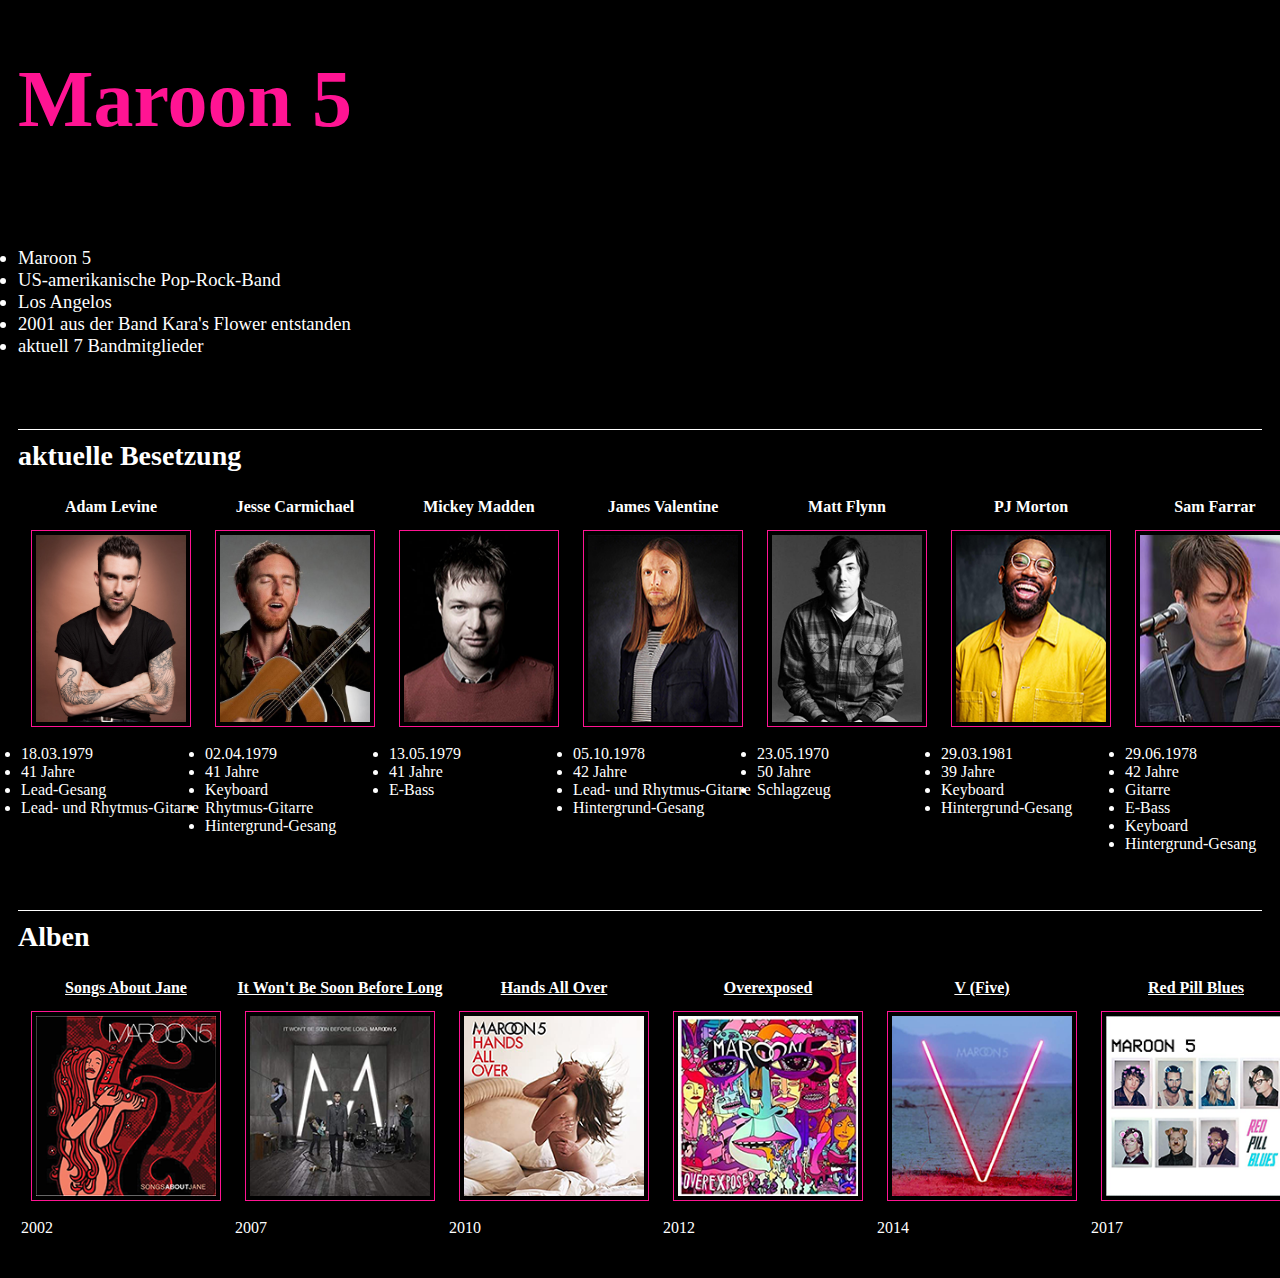
<file: index.html>
<!DOCTYPE html>
<html>
    <head>
    	<link rel="stylesheet" type="text/css" href="stylesheet.css">
        <meta charset="utf-8" />
        <title>Maroon 5</title>
    </head>
    <h1>
    	Maroon 5
	</h1>
    <body>
    	<p>
    	<li>Maroon 5</li>
    	<li>US-amerikanische Pop-Rock-Band</li>
    	<li>Los Angelos</li>
    	<li>2001 aus der Band Kara's Flower entstanden</li>
    	<li>aktuell 7 Bandmitglieder</li>
    	</p>
    	<h2>aktuelle Besetzung</h2>
    	<table>
    		<tr>
    			<th>Adam Levine</th>
    			<th>Jesse Carmichael</th>
    			<th>Mickey Madden</th>
    			<th>James Valentine</th>
    			<th>Matt Flynn</th>
    			<th>PJ Morton</th>
    			<th>Sam Farrar</th>
    		</tr>
    		<tr>
    			<td>
    				<img src="adam_levine_neu.png"; width="150"; height="187.5"; alt="Bild">
    			</td>
    			<td>
    				<img src="Jesse_Carmichael_neu.png"; width="150"; height="187.5"; alt="Bild">
    			</td>
    			<td>
    				<img src="Mickey_Madden_neu.png"; width="150"; height="187.5"; alt="Bild">
    			</td>
    			<td>
    				<img src="James_Valentine_neu.png"; width="150"; height="187.5"; alt="Bild">
    			</td>
    			<td>
    				<img src="Matt_Flynn2_neu.png"; width="150"; height="187.5"; alt="Bild">
    			</td>
    			<td>
    				<img src="PJ_Morton_neu.png"; width="150"; height="187.5"; alt="Bild">
    			</td>
    			<td>
    				<img src="Sam_Farrar_neu.png"; width="150"; height="187.5"; alt="Bild">
    			</td>
    		</tr>
    		<tr>
    			<td>
    				<li>18.03.1979</li>
    				<li>41 Jahre</li>
    				<li>Lead-Gesang</li>
    				<li>Lead- und Rhytmus-Gitarre</li>
    			</td>
    			<td>
    				<li>02.04.1979</li>
    				<li>41 Jahre</li>
    				<li>Keyboard</li>
    				<li>Rhytmus-Gitarre</li>
    				<li>Hintergrund-Gesang</li>
    			</td>
    			<td>
    				<li>13.05.1979</li>
    				<li>41 Jahre</li>
    				<li>E-Bass</li>
    			</td>
    			<td>
    				<li>05.10.1978</li>
    				<li>42 Jahre</li>
    				<li>Lead- und Rhytmus-Gitarre</li>
    				<li>Hintergrund-Gesang</li>
    			</td>
    			<td>
    				<li>23.05.1970</li>
    				<li>50 Jahre</li>
    				<li>Schlagzeug</li>
    			</td>
    			<td>
    				<li>29.03.1981</li>
    				<li>39 Jahre</li>
    				<li>Keyboard</li>
    				<li>Hintergrund-Gesang</li>
    			</td>
    			<td>
    				<li>29.06.1978</li>
    				<li>42 Jahre</li>
    				<li>Gitarre</li>
    				<li>E-Bass</li>
    				<li>Keyboard</li>
    				<li>Hintergrund-Gesang</li>
    			</td>
    		</tr>
    	</table>
    	<h2>Alben</h2>
    	<table>
    		<tr>
    			<th>
    				<a href="Album1.html">Songs About Jane</a>
    			</th>
    			<th>
    				<a href="Album2.html">It Won't Be Soon Before Long</a>
    			</th>
    			<th>
    				<a href="Album3.html">Hands All Over</a>
    			</th>
    			<th>
    				<a href="Album4.html">Overexposed</a>
    			</th>
    			<th>
    				<a href="Album5.html">V (Five)</a>
    			</th>
    			<th>
    				<a href="Album6.html">Red Pill Blues</a>
    			</th>
    		</tr>
    		<tr>
    			<td>
    				<img src="Album1_neu.png"; width="180"; height="180"; alt="Bild">
    			</td>
    			<td>
    				<img src="Album2_neu.png"; width="180"; height="180"; alt="Bild">
    			</td>
    			<td>
    				<img src="Album3_neu.png"; width="180"; height="180"; alt="Bild">
    			</td>
    			<td>
    				<img src="Album4_neu.png"; width="180"; height="180"; alt="Bild">
    			</td>
    			<td>
    				<img src="Album5_neu.png"; width="180"; height="180"; alt="Bild">
    			</td>
    			<td>
    				<img src="Album6_neu.png"; width="180"; height="180"; alt="Bild">
    			</td>
    		</tr>
    		<tr>
    			<td>2002</td>
    			<td>2007</td>
    			<td>2010</td>
    			<td>2012</td>
    			<td>2014</td>
    			<td>2017</td>
    		</tr>
    	</table>
    </body>
</html>
</file>
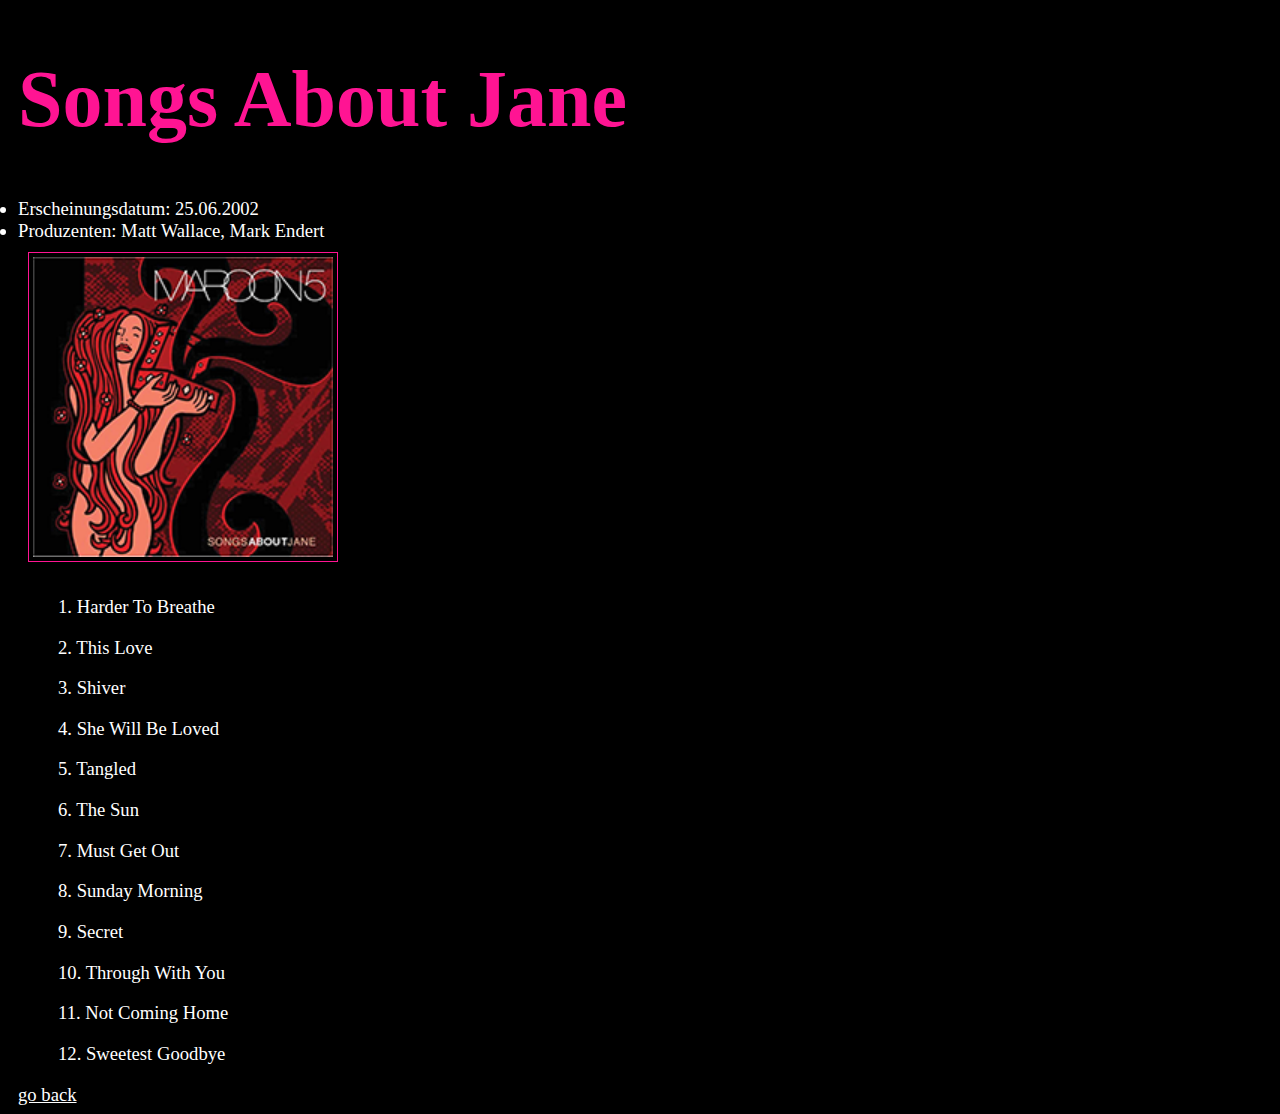
<file: Album1.html>
<!DOCTYPE html>
<html>
    <head>
    	<link rel="stylesheet" type="text/css" href="stylesheet.css">
        <meta charset="utf-8" />
        <title>Maroon 5 - Songs About Jane</title>
    </head>
    <h1>Songs About Jane</h1>
    <body>
    	<li>Erscheinungsdatum: 25.06.2002</li>
    	<li>Produzenten: Matt Wallace, Mark Endert</li>
    	<img src="Album1_neu.png"; width="300"; height="300"; alt="Bild">
    	<ol>1. Harder To Breathe</ol>
    	<ol>2. This Love</ol>
    	<ol>3. Shiver</ol>
    	<ol>4. She Will Be Loved</ol>
    	<ol>5. Tangled</ol>
    	<ol>6. The Sun</ol>
    	<ol>7. Must Get Out</ol>
    	<ol>8. Sunday Morning</ol>
    	<ol>9. Secret</ol>
    	<ol>10. Through With You</ol>
    	<ol>11. Not Coming Home</ol>
    	<ol>12. Sweetest Goodbye</ol>
    	<a href="index.html">go back</a>
    </body>
</html>
</file>
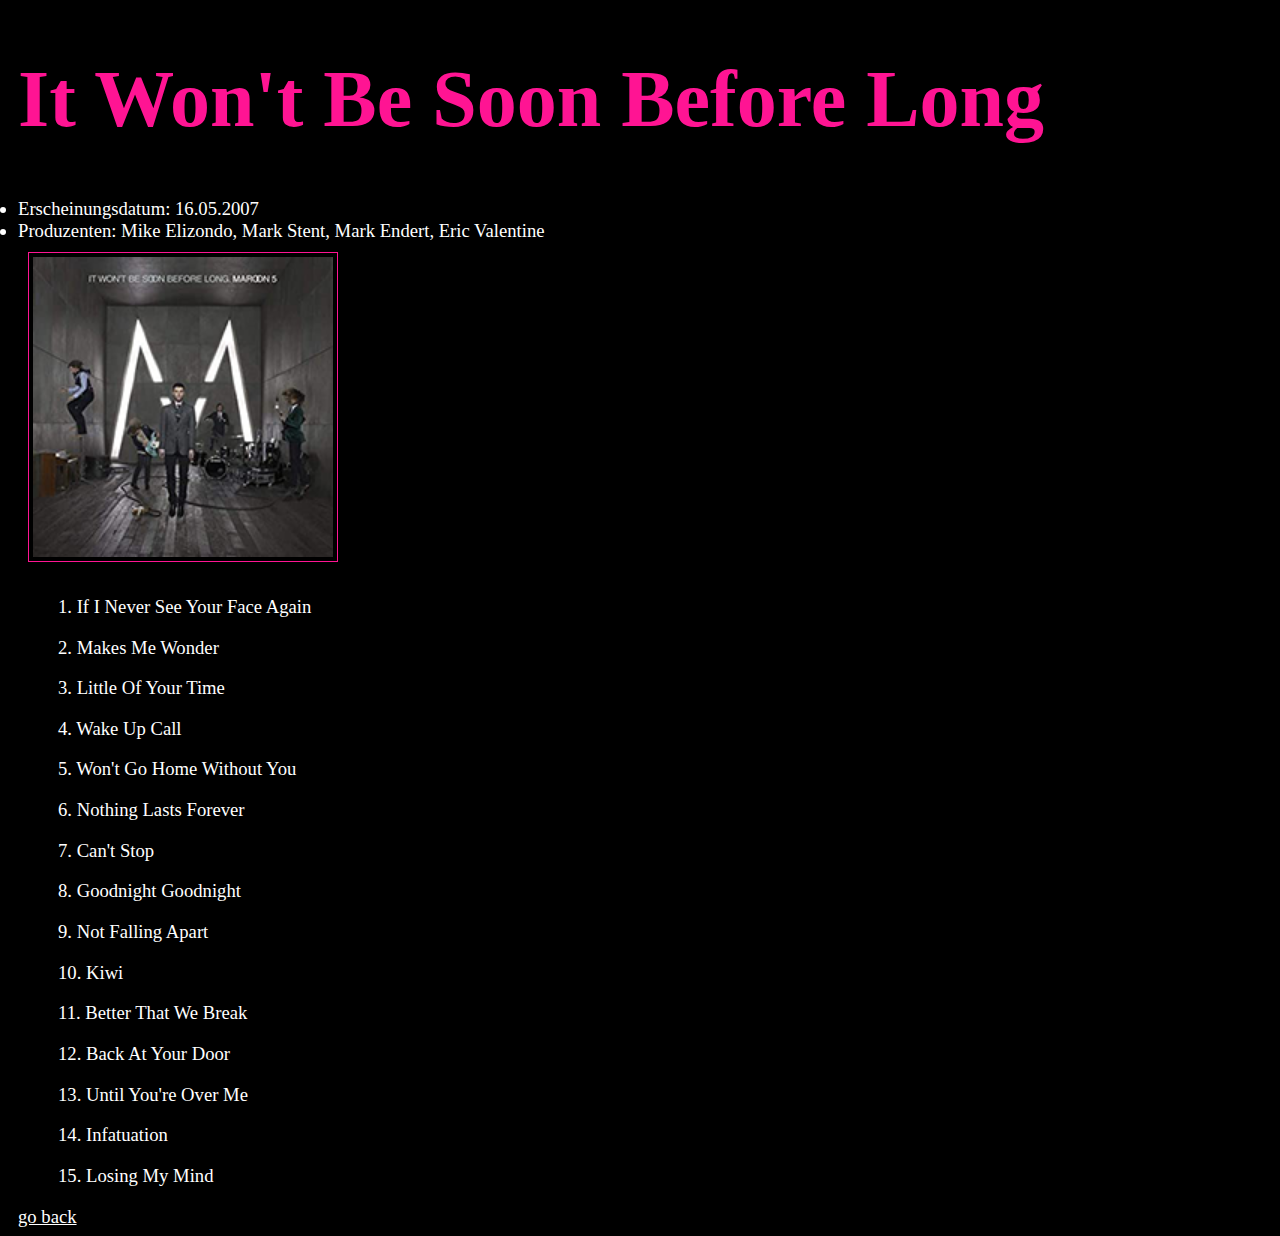
<file: Album2.html>
<!DOCTYPE html>
<html>
    <head>
        <link rel="stylesheet" type="text/css" href="stylesheet.css">
        <meta charset="utf-8" />
        <title>Maroon 5 - It Won't Be Soon Before Long</title>
    </head>
    <h1>It Won't Be Soon Before Long</h1>
    <body>
    	<li>Erscheinungsdatum: 16.05.2007</li>
    	<li>Produzenten: Mike Elizondo, Mark Stent, Mark Endert, Eric Valentine</li>
    	<img src="Album2_neu.png"; width="300"; height="300"; alt="Bild">
    	<ol>1. If I Never See Your Face Again</ol>
    	<ol>2. Makes Me Wonder</ol>
    	<ol>3. Little Of Your Time</ol>
    	<ol>4. Wake Up Call</ol>
    	<ol>5. Won't Go Home Without You</ol>
    	<ol>6. Nothing Lasts Forever</ol>
    	<ol>7. Can't Stop</ol>
    	<ol>8. Goodnight Goodnight</ol>
    	<ol>9. Not Falling Apart</ol>
    	<ol>10. Kiwi</ol>
    	<ol>11. Better That We Break</ol>
    	<ol>12. Back At Your Door</ol>
        <ol>13. Until You're Over Me</ol>
        <ol>14. Infatuation</ol>
        <ol>15. Losing My Mind</ol>
        <a href="index.html">go back</a>
    </body>
</html>
</file>
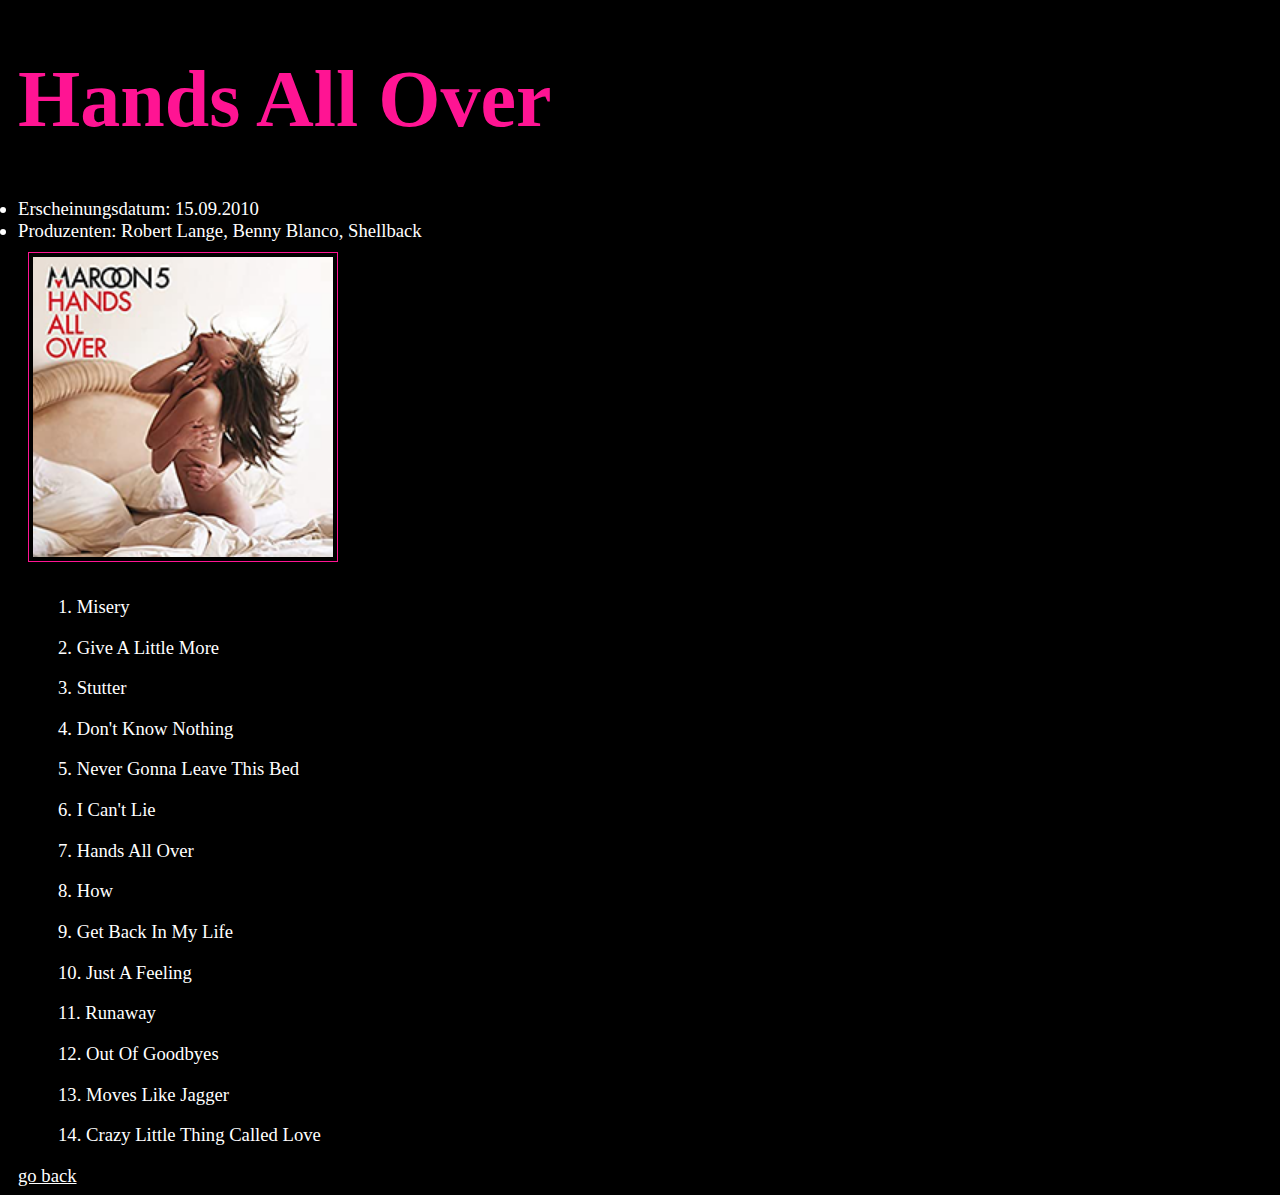
<file: Album3.html>
<!DOCTYPE html>
<html>
    <head>
        <link rel="stylesheet" type="text/css" href="stylesheet.css">
        <meta charset="utf-8" />
        <title>Maroon 5 - Hands All Over</title>
    </head>
    <h1>Hands All Over</h1>
    <body>
    	<li>Erscheinungsdatum: 15.09.2010</li>
    	<li>Produzenten: Robert Lange, Benny Blanco, Shellback</li>
    	<img src="Album3_neu.png"; width="300"; height="300"; alt="Bild">
    	<ol>1. Misery</ol>
    	<ol>2. Give A Little More</ol>
    	<ol>3. Stutter</ol>
    	<ol>4. Don't Know Nothing</ol>
    	<ol>5. Never Gonna Leave This Bed</ol>
    	<ol>6. I Can't Lie</ol>
    	<ol>7. Hands All Over</ol>
    	<ol>8. How</ol>
    	<ol>9. Get Back In My Life</ol>
    	<ol>10. Just A Feeling</ol>
    	<ol>11. Runaway</ol>
    	<ol>12. Out Of Goodbyes</ol>
        <ol>13. Moves Like Jagger</ol>
        <ol>14. Crazy Little Thing Called Love</ol>
        <a href="index.html">go back</a>
    </body>
</html>
</file>
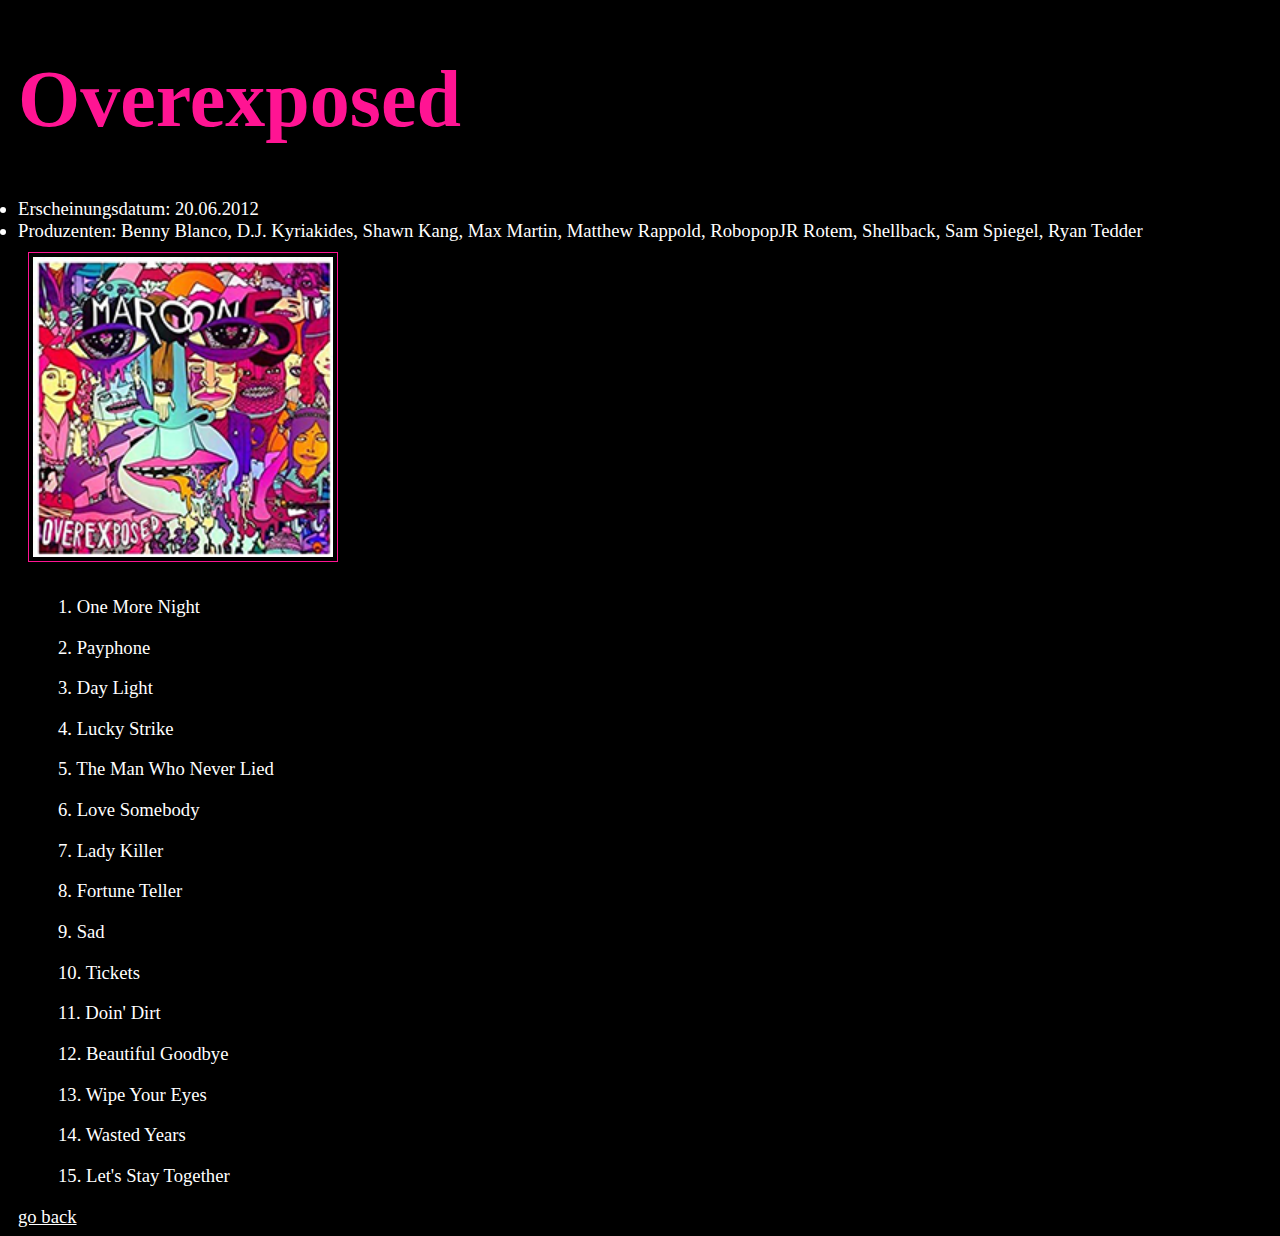
<file: Album4.html>
<!DOCTYPE html>
<html>
    <head>
        <link rel="stylesheet" type="text/css" href="stylesheet.css">
        <meta charset="utf-8" />
        <title>Maroon 5 - Overexposed</title>
    </head>
    <h1>Overexposed</h1>
    <body>
    	<li>Erscheinungsdatum: 20.06.2012</li>
    	<li>Produzenten: Benny Blanco, D.J. Kyriakides, Shawn Kang, Max Martin, Matthew Rappold, RobopopJR Rotem, Shellback, Sam Spiegel, Ryan Tedder
        </li>
    	<img src="Album4_neu.png"; width="300"; height="300"; alt="Bild">
    	<ol>1. One More Night</ol>
    	<ol>2. Payphone</ol>
    	<ol>3. Day Light</ol>
    	<ol>4. Lucky Strike</ol>
    	<ol>5. The Man Who Never Lied</ol>
    	<ol>6. Love Somebody</ol>
    	<ol>7. Lady Killer</ol>
    	<ol>8. Fortune Teller</ol>
    	<ol>9. Sad</ol>
    	<ol>10. Tickets</ol>
    	<ol>11. Doin' Dirt</ol>
    	<ol>12. Beautiful Goodbye</ol>
        <ol>13. Wipe Your Eyes</ol>
        <ol>14. Wasted Years</ol>
        <ol>15. Let's Stay Together</ol>
        <a href="index.html">go back</a>
    </body>
</html>
</file>
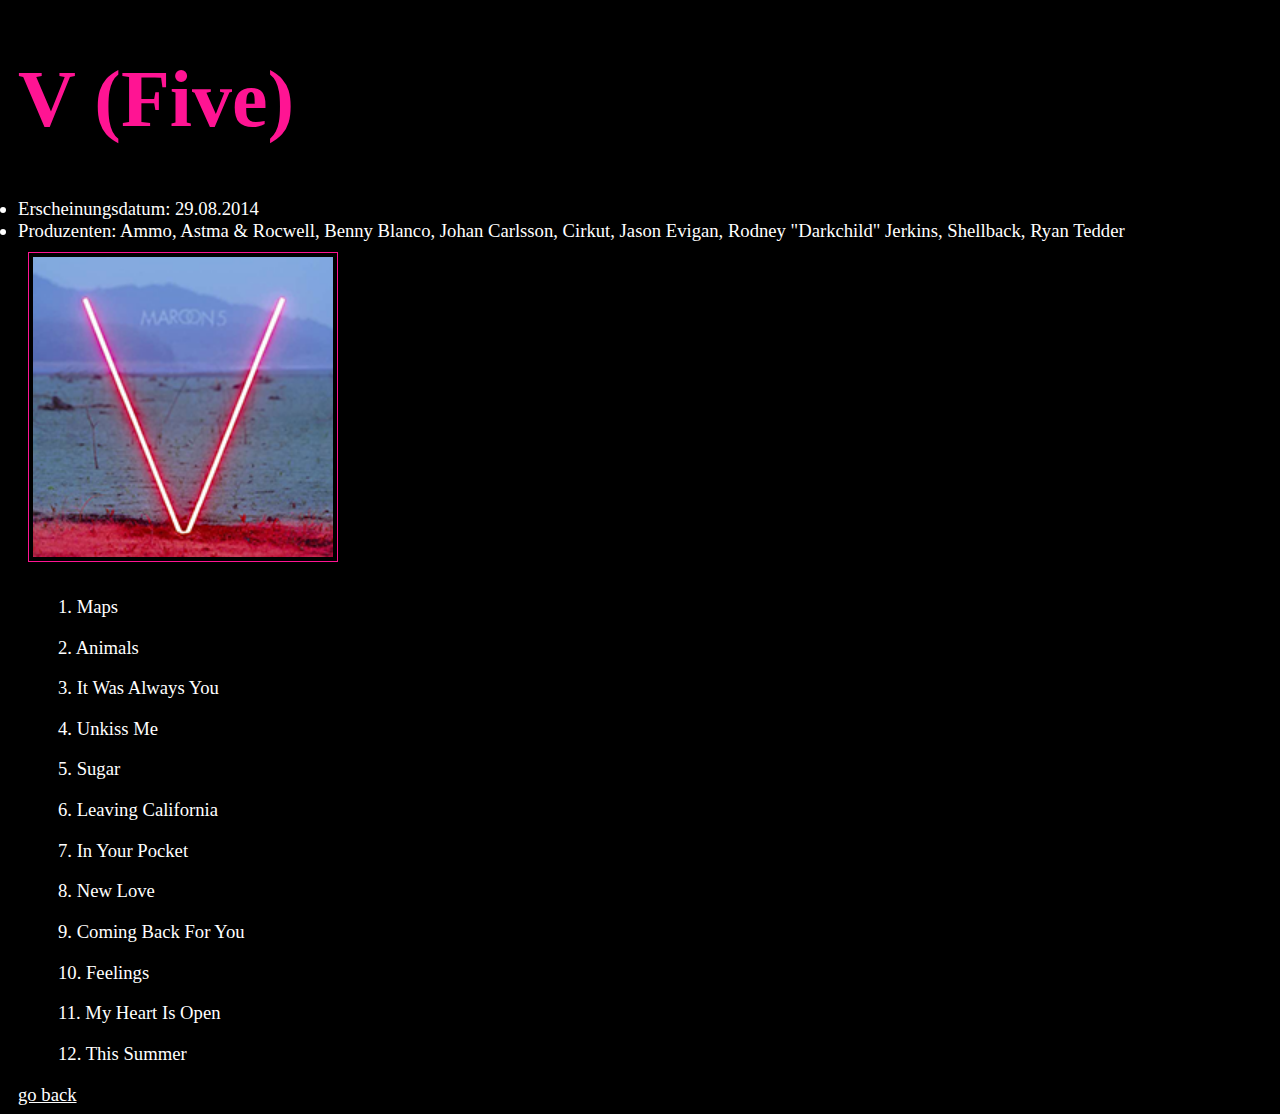
<file: Album5.html>
<!DOCTYPE html>
<html>
    <head>
        <link rel="stylesheet" type="text/css" href="stylesheet.css">
        <meta charset="utf-8" />
        <title>Maroon 5 - V (Five)</title>
    </head>
    <h1>V (Five)</h1>
    <body>
    	<li>Erscheinungsdatum: 29.08.2014</li>
    	<li>Produzenten:   Ammo, Astma & Rocwell, Benny Blanco, Johan Carlsson, Cirkut, Jason Evigan, Rodney "Darkchild" Jerkins, Shellback, Ryan Tedder
        </li>
    	<img src="Album5_neu.png"; width="300"; height="300"; alt="Bild">
    	<ol>1. Maps</ol>
    	<ol>2. Animals</ol>
    	<ol>3. It Was Always You</ol>
    	<ol>4. Unkiss Me</ol>
    	<ol>5. Sugar</ol>
    	<ol>6. Leaving California</ol>
    	<ol>7. In Your Pocket</ol>
    	<ol>8. New Love</ol>
    	<ol>9. Coming Back For You</ol>
    	<ol>10. Feelings</ol>
    	<ol>11. My Heart Is Open</ol>
    	<ol>12. This Summer</ol>
        <a href="index.html">go back</a>
    </body>
</html>
</file>
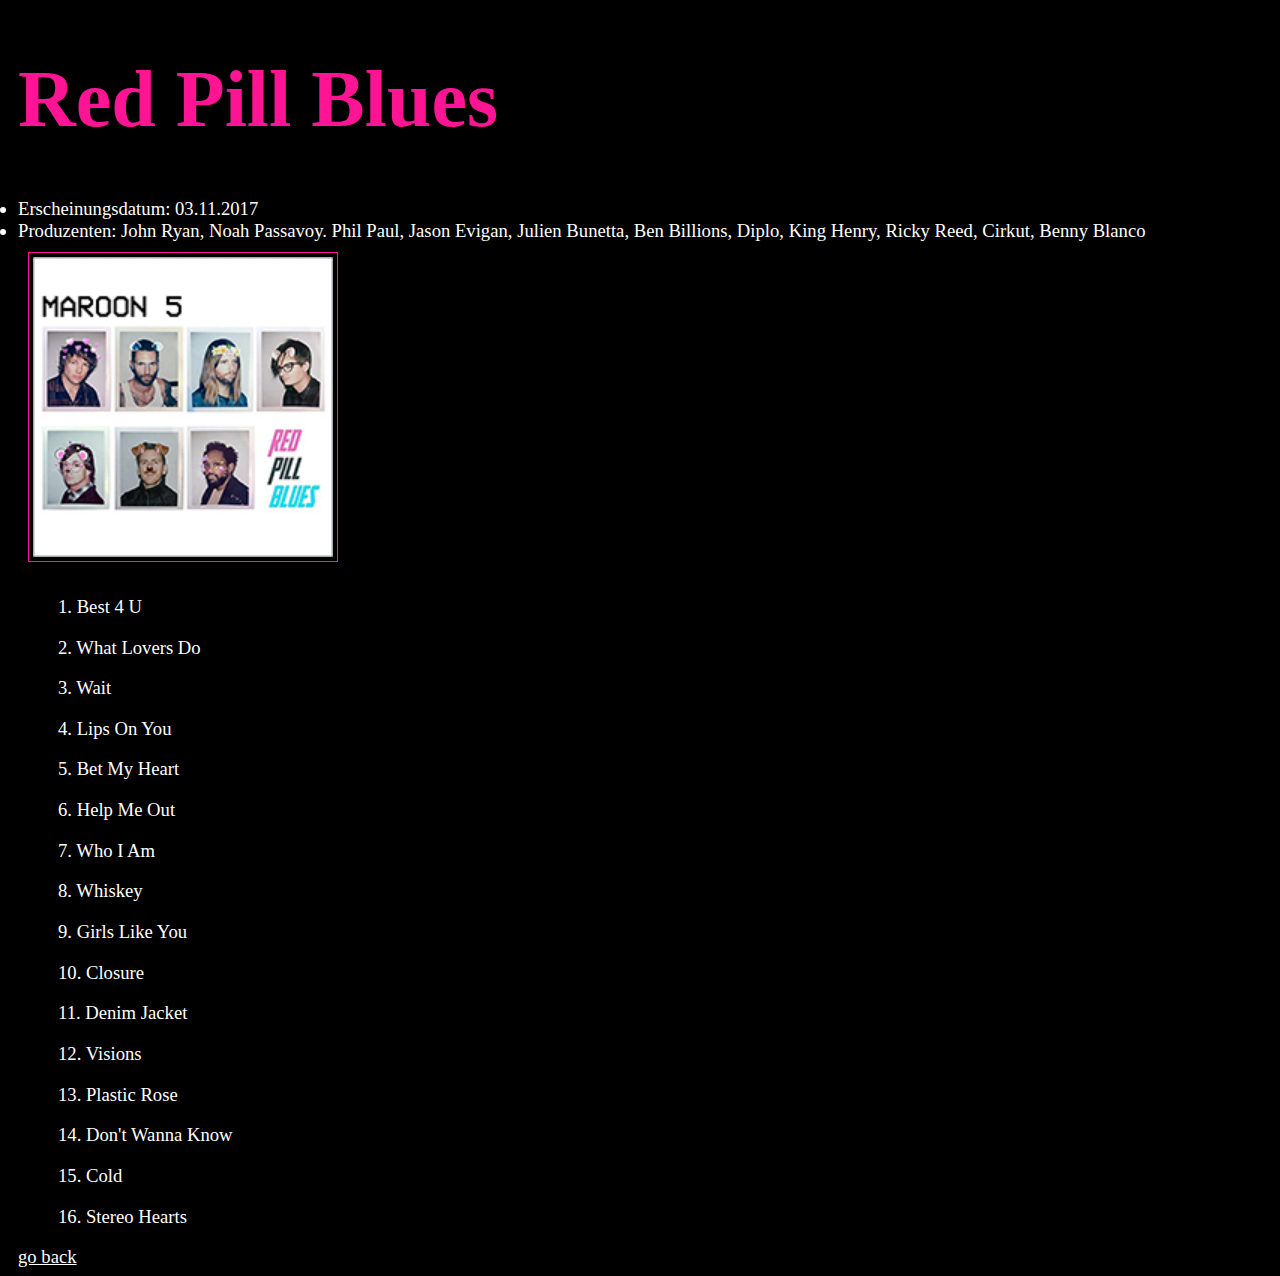
<file: Album6.html>
<!DOCTYPE html>
<html>
    <head>
        <link rel="stylesheet" type="text/css" href="stylesheet.css">
        <meta charset="utf-8" />
        <title>Maroon 5 - Red Pill Blues</title>
    </head>
    <h1>Red Pill Blues</h1>
    <body>
    	<li>Erscheinungsdatum: 03.11.2017</li>
    	<li>Produzenten: John Ryan, Noah Passavoy. Phil Paul, Jason Evigan, Julien Bunetta, Ben Billions, Diplo, King Henry, Ricky Reed, Cirkut, Benny Blanco
        </li>
    	<img src="Album6_neu.png"; width="300"; height="300"; alt="Bild">
    	<ol>1. Best 4 U</ol>
    	<ol>2. What Lovers Do</ol>
    	<ol>3. Wait</ol>
    	<ol>4. Lips On You</ol>
    	<ol>5. Bet My Heart</ol>
    	<ol>6. Help Me Out</ol>
    	<ol>7. Who I Am</ol>
    	<ol>8. Whiskey</ol>
    	<ol>9. Girls Like You</ol>
    	<ol>10. Closure</ol>
    	<ol>11. Denim Jacket</ol>
    	<ol>12. Visions</ol>
        <ol>13. Plastic Rose</ol>
        <ol>14. Don't Wanna Know</ol>
        <ol>15. Cold</ol>
        <ol>16. Stereo Hearts</ol>
        <a href="index.html">go back</a>
    </body>
</html>
</file>
<file: stylesheet.css>
html{background-color: black; margin-left: 10px; margin-right: 10px; color: white; font-family: century gothic; font-size: 14pt}

h1{font-size: 60pt; color: DeepPink}

h2{border-top: 1px solid white; padding-top: 10px}

img{padding: 4px; border: 1px solid DeepPink; margin-top: 10px; margin-left: 10px; margin-right: 10px; margin-bottom: 10px}

a{color: white}

table{font-size: 12pt; padding-bottom: 30px}

td{vertical-align: top}

p{padding-bottom: 30px}
</file>
